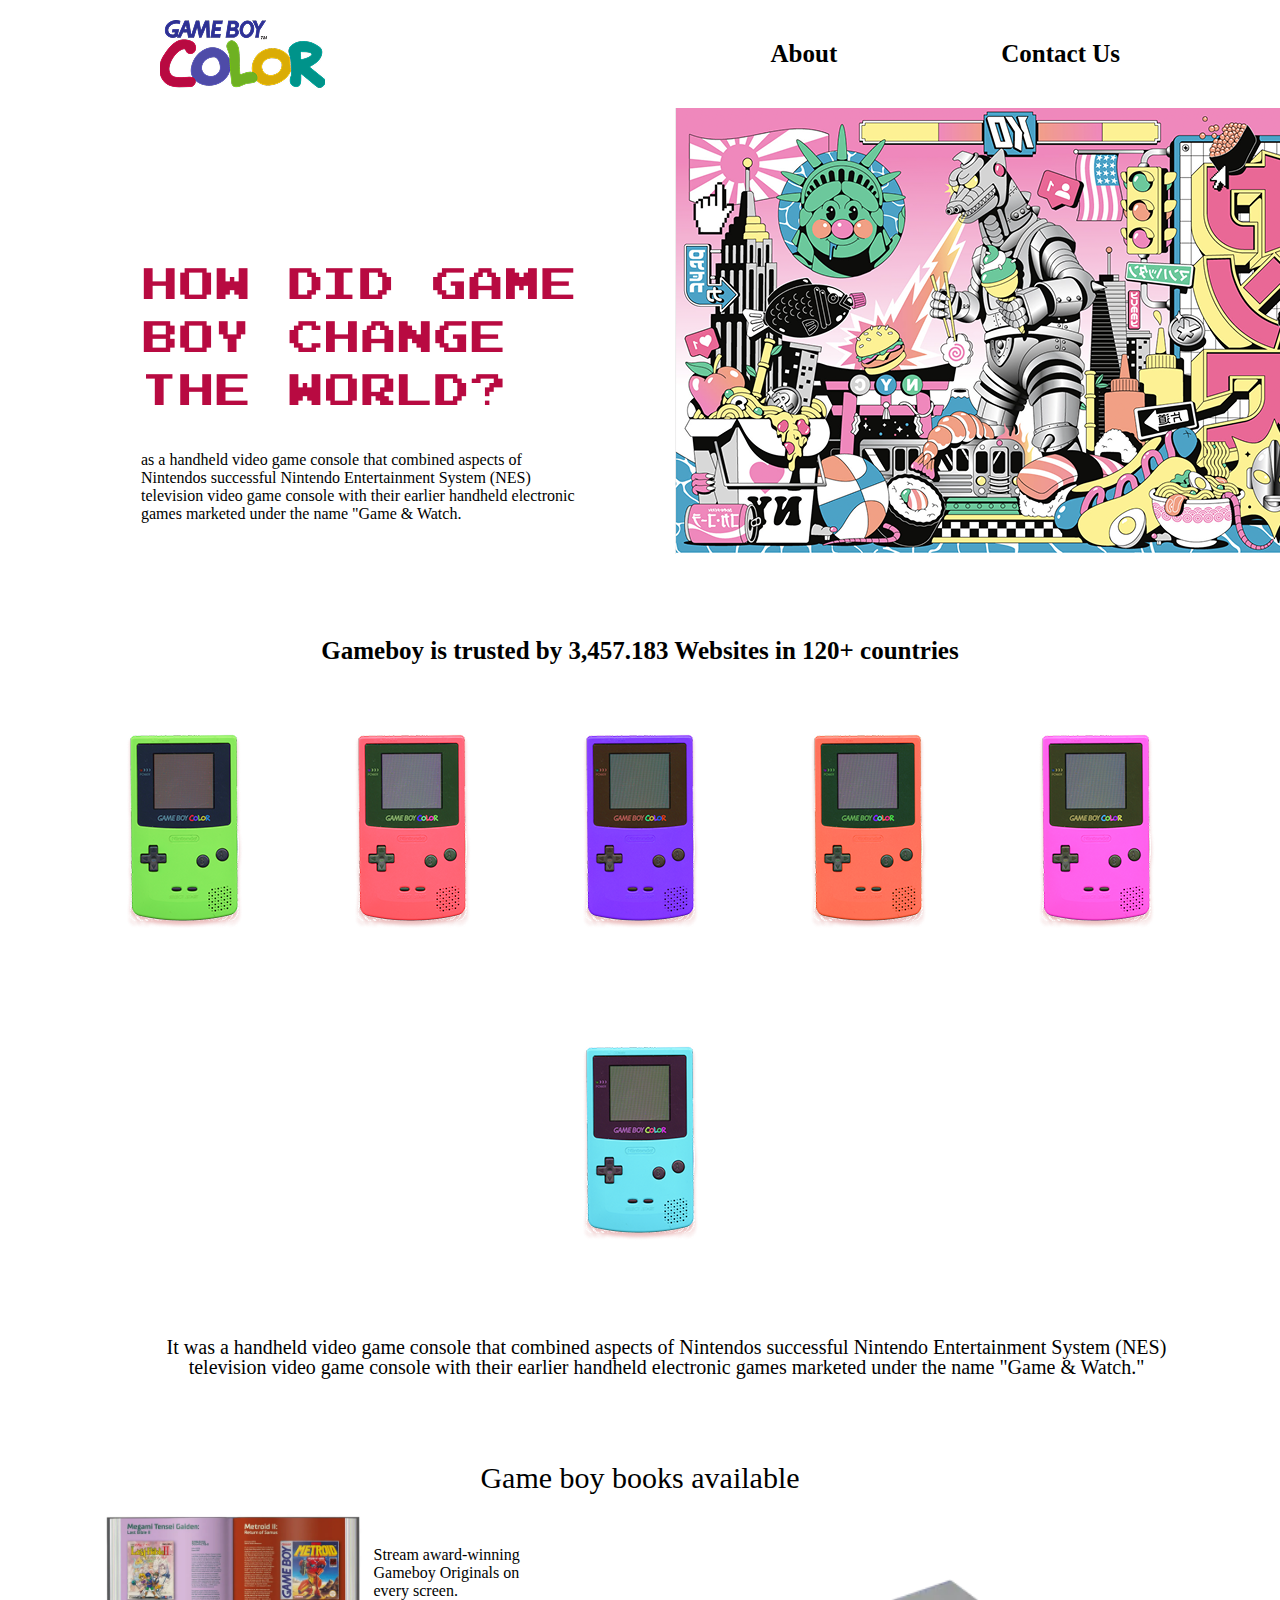
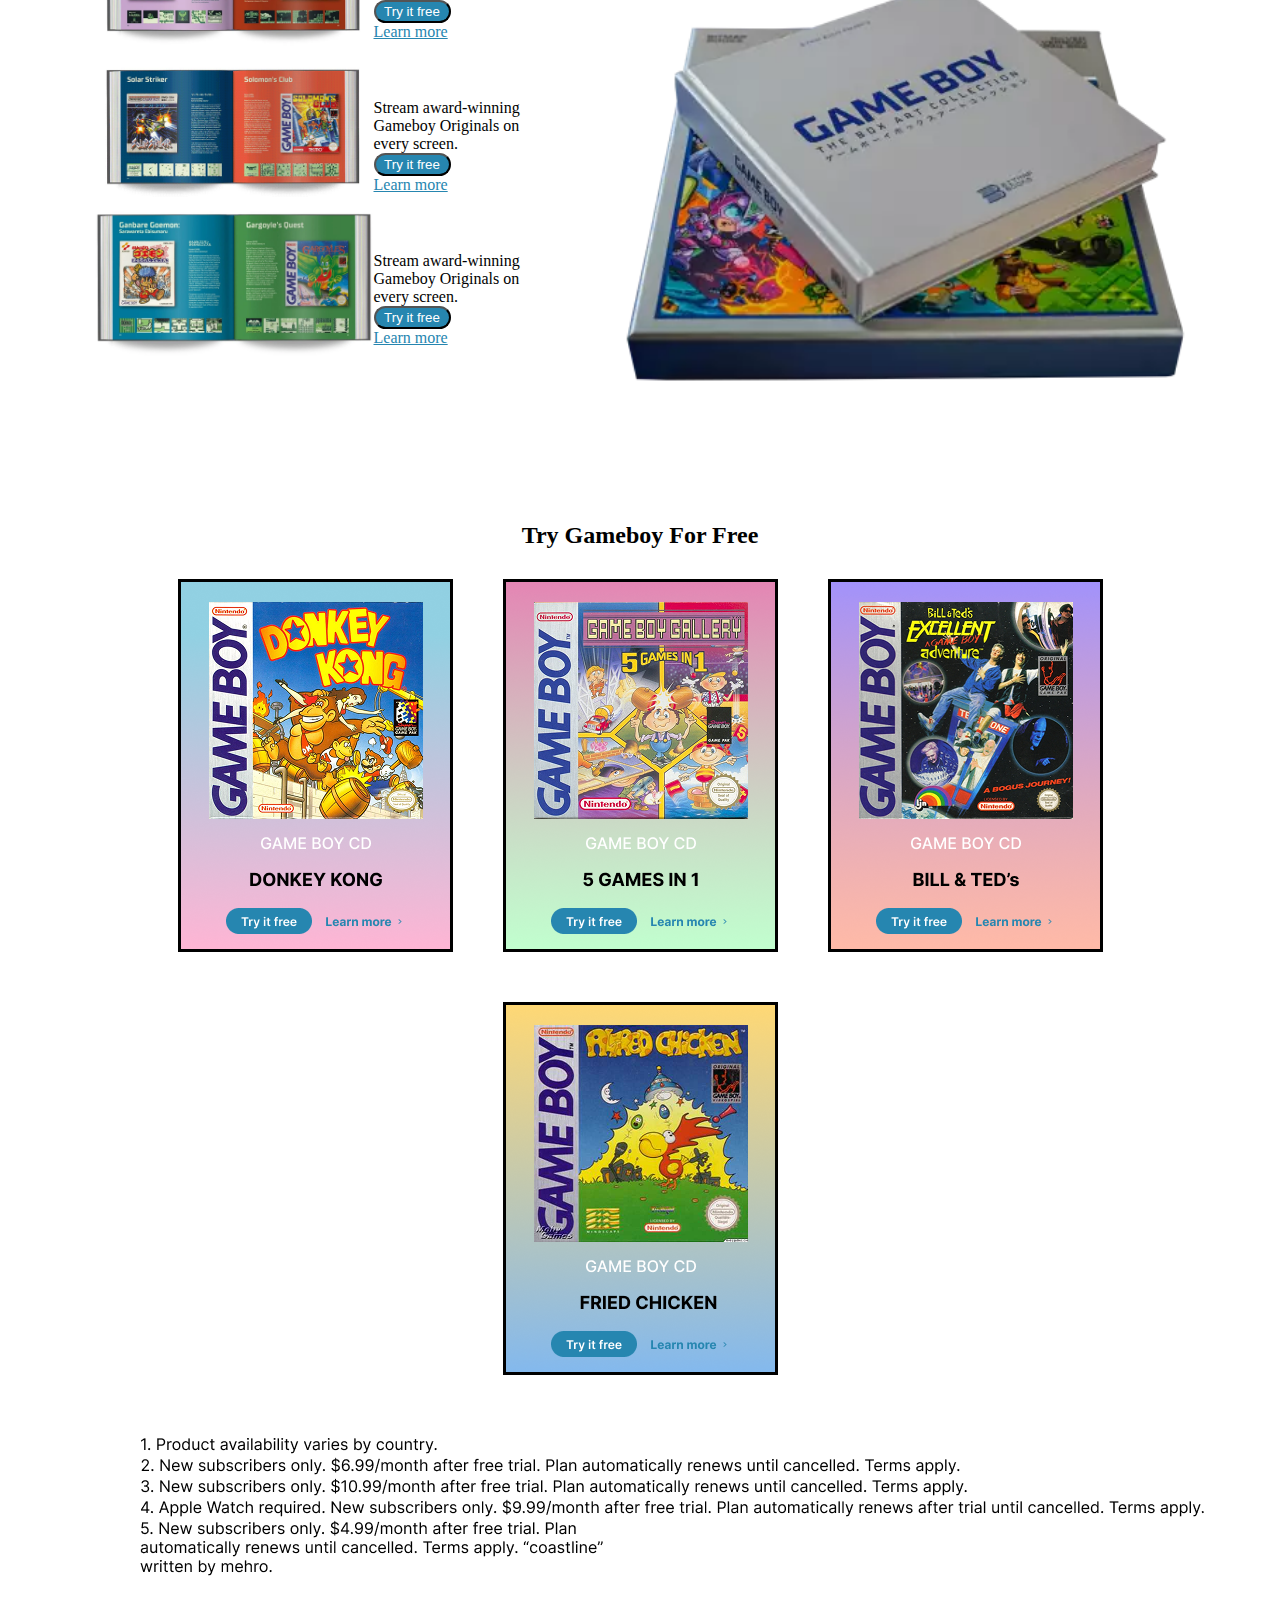
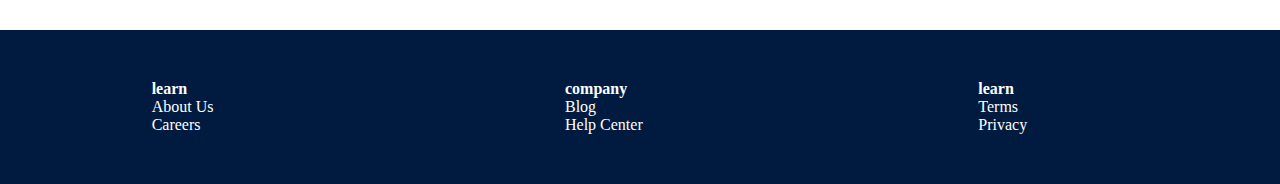
<file: index.html>
<!DOCTYPE html>
<html lang="en">
<head>
  <meta charset="UTF-8" />
  <meta name="viewport" content="width=device-width, initial-scale=1.0" />
  <title>GameBoy</title>
  <link rel="stylesheet" href="style.css">
  <link href="https://fonts.cdnfonts.com/css/joystix" rel="stylesheet">
  <link href="https://fonts.cdnfonts.com/css/roboto" rel="stylesheet">
</head>
<body>
  <header>
    <div class="logo">
        <img src="Game_Boy_Color_logo 1.png" alt="">
    </div>

    <nav>
      <a href="about.html">About</a>
      <a href="Contacts.html">Contact Us</a>
    </nav>
  </header>

<div class="hero">

<div class="gameboy">
  <img src="Frame 183@2x.png" class="img-fluid" alt="...">
  <span class="text">
  <p>as a handheld video game console that combined aspects of Nintendos successful Nintendo Entertainment System (NES) television video game console with their earlier handheld electronic games marketed under the name "Game & Watch.</p>
</span>
</div>

<div class="frame">
  <img src="Screen Shot 2022-12-01 at 11.46 1 (1).png" class="img-fluid" alt="...">
    
</div>
</div>


  <section class="devices">
    <h2>Gameboy is trusted by 3,457.183 Websites in 120+ countries
    </h2>
    <div class="device-list">
      <img src="Game_Boy_Color_(green).png" alt="Green GameBoy">
      <img src="22.png" alt="Red">
      <img src="444.png" alt="Purple">
      <img src="555.png" alt="Orange">
      <img src="666.png" alt="Pink">
      <img src="33.png" alt="Blue">
    </div>
    <div class="NES">
    <p>It was a handheld video game console that combined aspects of Nintendos successful Nintendo Entertainment System (NES) television video game console with their earlier handheld electronic games marketed under the name "Game & Watch."
    </p>
  </div>
  </section>


<div class="avalible">
  <h2>Game boy books available</h2>
</div>



  <section class="books">

    <div class="book-list">

      <div class="bigbook">
        <img src="eaa2353e4ea6ce60ac2ff6d1ea644ec76f4071d6.png" class="img-fluid" alt="...">
    </div>
      <div class="cards">

      <div class="card">
      <img src="fb72f98fa32fd36a939a237b6827f7383a61999d.png" alt="">
      <div class="game-info">
        <p>Stream award-winning Gameboy Originals on every screen.</p>
        <button class="try">Try it free</button>
        <br/>
        <a href="" class="link">Learn more</a>
      </div>
    </div>

<div class="card1">
  <img src="4231a63e75110e3455a5d0e8c5bea72aa1e86f40.png" alt="">
      <div class="game-info2">
    <p>Stream award-winning Gameboy Originals on every screen.</p>
      <button class="try1">Try it free</button>
      <br/>
        <a href="" class="link1">Learn more</a>
  </div>
    </div>

    <div class="card2">
      <img src="403934e9ada19ebbc1f5677dae62cad1e2ccd176.png" alt="">
      <div class="game-info2">
        <p>Stream award-winning Gameboy Originals on every screen.</p>
          <button class="try2">Try it free</button>
          <br/>
            <a href="" class="link2">Learn more</a>
     </div>
    </div>
  </div>
  


  </div>
  </section>

  <section class="free-plan">
    <h2>Try Gameboy For Free</h2>
    <div class="free-cards">
      <img src="Frame 1402.png" alt="">
      <img src="Frame 1403.png" alt="">
      <img src="Frame 1404.png" alt="">
      <img src="Frame 1405.png" alt="">
    </div>
  </section>
  <div class="products">
    <img src="Frame 1407.png" alt="">
  </div>

  <footer>
    <div class="footer-columns">
      <div>
        <h4>learn</h4>
        <p>About Us</p>
        <p>Careers</p>
      </div>
      <div>
        <h4>company</h4>
        <p>Blog</p>
        <p>Help Center</p>
      </div>
      <div>
        <h4>learn</h4>
        <p>Terms</p>
        <p>Privacy</p>
      </div>
    </div>
  </footer>

</body>
</html>
</file>
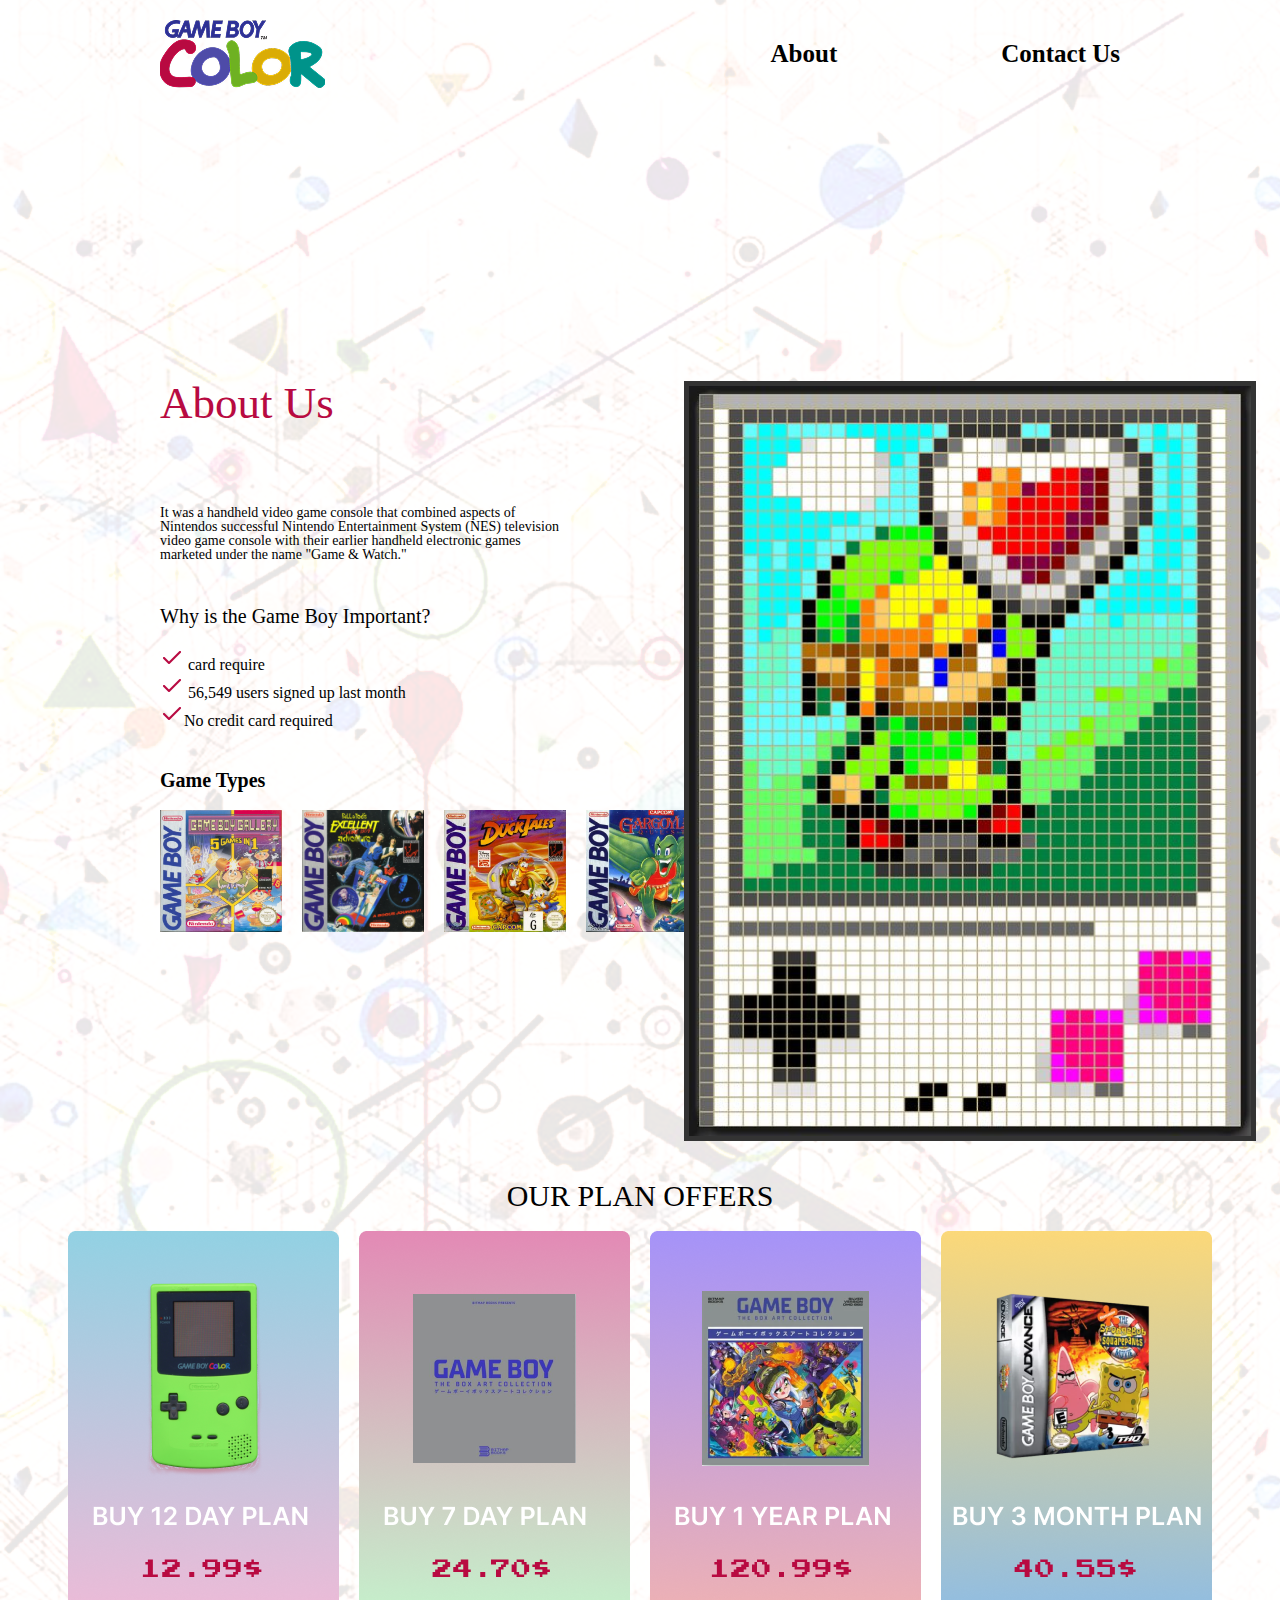
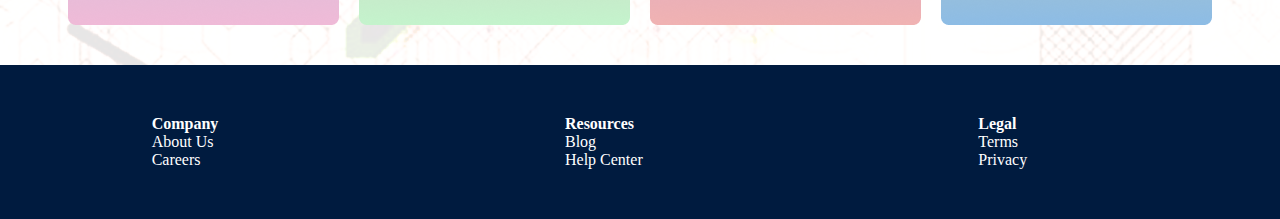
<file: about.html>
<!DOCTYPE html>
<html lang="en">
<head>
    <meta charset="UTF-8">
    <meta name="viewport" content="width=device-width, initial-scale=1.0">
    <title>Document</title>
    <link rel="stylesheet" href="about.css">
     <link href="https://fonts.cdnfonts.com/css/joystix" rel="stylesheet">
    <link href="https://fonts.cdnfonts.com/css/roboto" rel="stylesheet">
                
</head>
<body>

   <header>
    <div class="logo">
      <a href="index.html">
        <img src="Game_Boy_Color_logo 1.png" alt="">
        </a>
    </div>
    <nav>
      <a href="about.html">About</a>
      <a href="Contacts.html">Contact Us</a>
    </nav>
  </header>

    <div class="flex-container">
        <div class="left-content">
         
          <h1>About Us</h1>
          <p>
          <p>It was a handheld video game console that combined aspects of Nintendos successful Nintendo Entertainment System (NES) television video game console with their earlier handheld electronic games marketed under the name "Game & Watch."           
          </p>


          <h2>Why is the Game Boy Important?</h2>

<div class="container">
         <div class="list">
    <img src="check (1).png" class="img-fluid" alt=""> <span> card require</span>
  </div>
<div class="list2">
     <img src="check (1).png" class="img-fluid" alt=""> <span> 56,549 users signed up last month</span>
    </div>
    
<div class="list3">
    <img src="check (1).png" class="img-fluid" alt=""><span>No credit card required </span>
  </div>
   <h3>Game Types</h3>
</div>



    <div class="game-cards">
          <div>
            <img src="8c16647a77befccf0ad1f21f4c796806ee29f659.jpg" alt="">
          </div>

          <div>
            <img src="399dfd1ce345cd38847dde86e1e89431f14c8e47.jpg" alt="">
          </div>

          <div>
            <img src="cd5fd7ae18f02b46b79aae492f6dfa1a80ffa302.jpg" alt="">
          </div>

          <div>
            <img src="79edec38871d446a0a6a1061dfadbb9881498dc2.jpg" alt="">
          </div>
          </div>
          
       
</div>

        <div class="right-content">
          <img src="c957a5409f121cb979b6a72815a25894a0a07303.jpg" alt="Pixel Art Game Boy">
        </div>
      </div>
      
<div class="offer">
  <h1>OUR PLAN OFFERS</h1>
</div>

<div class="plan">

  <img src="Frame 1424.png" alt="">
  <img src="Frame 1425.png" alt="">
  <img src="Frame 1426.png" alt="">
  <img src="Frame 1427.png" alt="">

</div>









       <footer>
    <div class="footer-columns">
      <div>
        <h4>Company</h4>
        <p>About Us</p>
        <p>Careers</p>
      </div>
      <div>
        <h4>Resources</h4>
        <p>Blog</p>
        <p>Help Center</p>
      </div>
      <div>
        <h4>Legal</h4>
        <p>Terms</p>
        <p>Privacy</p>
      </div>
    </div>
  </footer>

</body>
</html>
</file>
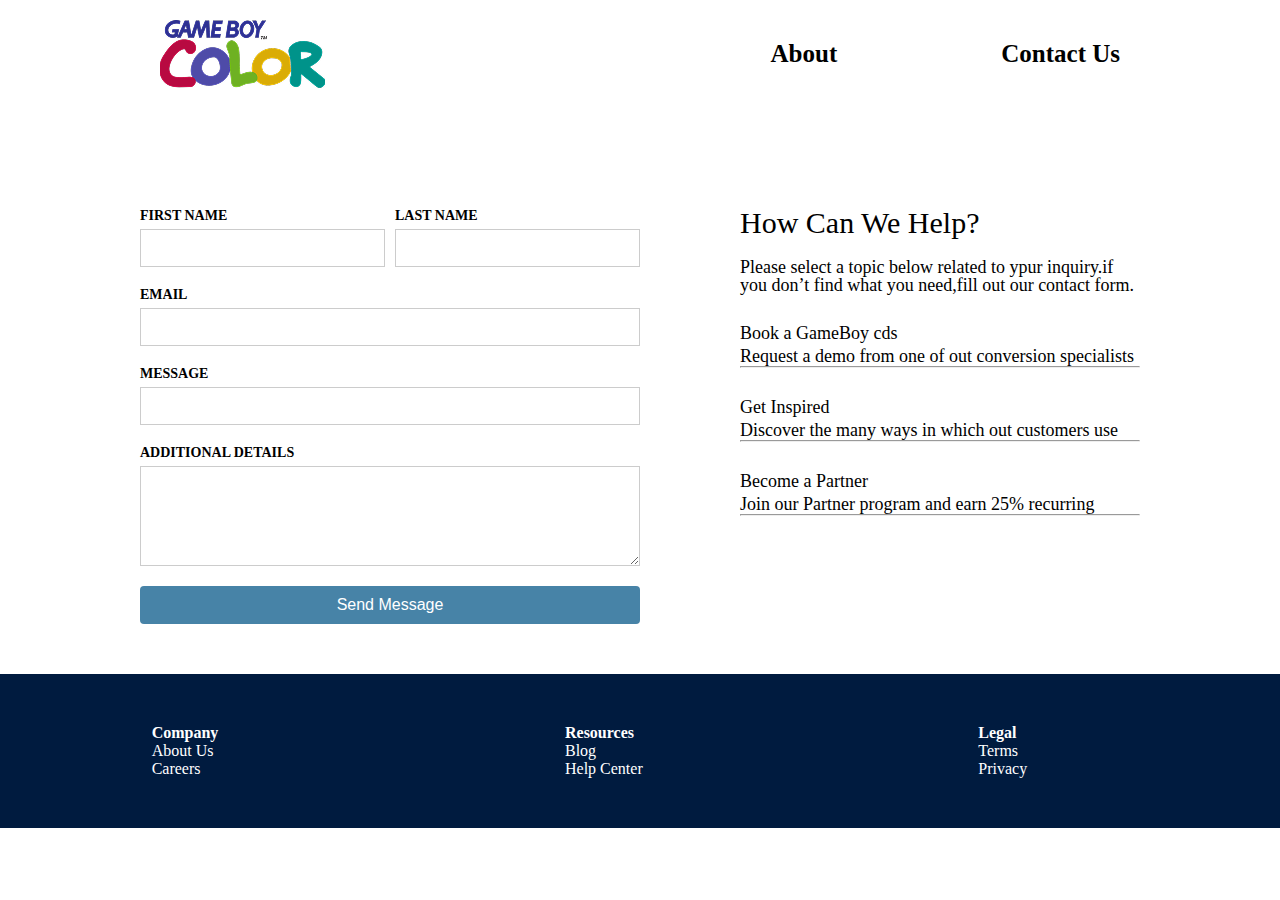
<file: Contacts.html>
<!DOCTYPE html>
<html lang="en">
<head>
  <meta charset="UTF-8" />
  <meta name="viewport" content="width=device-width, initial-scale=1.0" />
  <title>Contact</title>
  <link rel="stylesheet" href="Contacts.css" />
    <link href="https://fonts.cdnfonts.com/css/joystix" rel="stylesheet">
    <link href="https://fonts.cdnfonts.com/css/roboto" rel="stylesheet">
                
</head>
<body>
     <header>
    <div class="logo">
      <a href="index.html">
        <img src="Game_Boy_Color_logo 1.png" alt="">
        </a>
    </div>
    <nav>
      <a href="about.html">About</a>
      <a href="Contacts.html">Contact Us</a>
    </nav>
  </header>

  <div class="main-container">
    <div class="form-container">
      <form class="contact-form">
        <div class="name-row">
          <div class="form-group">
            <label>FIRST NAME</label>
            <input type="text" />
          </div>
          <div class="form-group">
            <label>LAST NAME</label>
            <input type="text" />
          </div>
        </div>
        <div class="form-group">
          <label>EMAIL</label>
          <input type="email" />
        </div>
        <div class="form-group">
          <label>MESSAGE</label>
          <input type="text" />
        </div>
        <div class="form-group">
          <label>ADDITIONAL DETAILS</label>
          <textarea></textarea>
        </div>
        <button type="submit">Send Message</button>
      </form>
    </div>

    <div class="info-section">
      <h1>How Can We Help?</h1>
      <p>
        Please select a topic below related to ypur inquiry.if you don’t find what you need,fill out our contact form.
      </p>

      <div class="info-box">
        <h3>Book a GameBoy cds</h3>
        <span>Request a demo from one of out conversion specialists</span>
      </div>
<hr>
      <div class="info-box">
        <h3>Get Inspired</h3>
        <span>Discover the many ways in which out customers use</span>
      </div>
<hr>
      <div class="info-box">
        <h3>Become a Partner</h3>
        <span>Join our Partner program and earn 25% recurring</span>
      </div>
      <hr>
    </div>
  </div>

<footer>
    <div class="footer-columns">
      <div>
        <h4>Company</h4>
        <p>About Us</p>
        <p>Careers</p>
      </div>
      <div>
        <h4>Resources</h4>
        <p>Blog</p>
        <p>Help Center</p>
      </div>
      <div>
        <h4>Legal</h4>
        <p>Terms</p>
        <p>Privacy</p>
      </div>
    </div>
  </footer>

</body>
</html>
</file>
<file: style.css>
*{
    margin: 0;
    padding: 0;
    box-sizing: border-box;
}
  header {
    display: flex;
    justify-content: space-between;
    align-items: center;
   padding: 1.25rem;
   gap: 20%;
   
  }
 
  header .logo {
    padding-left: 8.75rem;
    width: 10.313rem;
height: 4.25rem;
  }

  nav a {
    margin-left: 1.25rem;
    text-decoration: none;
    color: #000000;
    font-weight: 900;
    font-size: 1.563rem;
    padding-right: 8.75rem;
  }
.hero {
    display: flex;
    flex-direction: row;
    align-items: center;
    gap :15rem;
  }
.frame {
  padding-right: 8.813rem;
}
.frame img{ 
  width: 41.75rem;
  height: 27.875rem;
 
}
.text p{
  width: 27.188rem;
height: 4rem;
padding-top: 2.188rem;

}
.gameboy{
  padding-left:  8.813rem;
  width: 27.188rem;
height: 9.813rem;
gap: 1rem;
}
.gameboy img{
  width: 27.188rem;
height: 9.813rem;
}
  .devices{
    text-align: center;
    padding:5rem 1.25rem;
  }
  .device-list {
    display: flex;
    justify-content: center;
    gap: 6.875rem;
    flex-wrap: wrap;
    margin-top: 1.875rem;
    padding: 2.5rem;
  }
  .devices h2{
    font-family: Inter;
font-weight: 600;
font-size: 1.563rem;
line-height: 100%;
letter-spacing: 0%;
  }
.NES{
  width: 72.063rem;
height:6rem;
padding-top:3.125rem;
padding-left:8.75rem ;
}
.NES p{
  font-family: Inter;
font-weight: 300;
font-size: 1.25rem;
line-height: 100%;
letter-spacing: 0%;
text-align: center;

}
.avalible {
  display: flex;
  align-items: center;
  justify-content: center;

  }

.avalible h2{
  font-family: Joystix;
  font-weight: 400;
  font-size:1.875rem;
  line-height: 100%;
  letter-spacing: 0%;
  height: 36px;
  
}
.books{
  display:flex;
  align-items: center;
  justify-content: center;
}
.book-list{
  display: flex;
  gap: 6.25rem;
  flex-wrap: wrap; 
  flex-direction: row-reverse;
  

}
.book-list img{
  width: 280px;
height: 153px;
}
.card{
  display: flex;
  align-items: center;
}
.game-info{
  width: 9.375rem;
  height: 3.75rem;
  

}
.card button{
  width: 77px;
  height: 23px;
  background-color:#2686B0 ;
  color: white;
  border-radius: 43px;
  cursor: pointer;
}
.card a{
  width: 67px;
  height: 15px;
  color: #2686B0;
}

.card1{
  display: flex;
  align-items: center;
}
.card1 button{
  width: 77px;
  height: 23px;
  background-color:#2686B0 ;
  color: white;
  border-radius: 43px; 
  cursor: pointer;
}
.card1 a{
  width: 67px;
  height: 15px;
  color: #2686B0;
}
.game-info1{
  width: 9.375rem;
  height: 3.75rem;
  
}

.card2{
  display: flex;
  align-items: center;
}
.card2 button{
  width: 77px;
  height: 23px;
  background-color:#2686B0 ;
  color: white;
  border-radius: 43px;
  cursor: pointer;
}
.card2 a{
  width: 67px;
  height: 15px;
  color: #2686B0;
}
.game-info2{
  width: 9.375rem;
  height: 3.75rem;
 
}
.cards{
  display: flex;
  align-items: center;
  flex-direction: column;
}
.bigbook{
  display: flex;
}
.bigbook img{
  width: 563px;
  height: 563px;
}
.free-plan{
  padding: 60px 20px;
  text-align: center;
}
.free-cards{
  display: flex;
  justify-content: center;
  gap: 20px;
  flex-wrap: wrap;
  margin-top: 30px;
  gap: 50px;
}
.free-cards img{
  width: 275px;
  height:373px;
}
.products{
  padding-left: 140px;
  padding-bottom: 50px;
}
.about, .plans, .contact {
    padding: 60px 20px;
    text-align: center;
  }
.plan-cards {
    display: flex;
    justify-content: center;
    gap: 20px;
    flex-wrap: wrap;
    margin-top: 30px;
  }
.plan-cards img {
    max-width: 150px;
  }
  form {
    display: flex;
    flex-direction: column;
    align-items: center;
    max-width: 400px;
    margin: auto;
  }
  form input, form textarea {
    width: 100%;
    padding: 10px;
    margin: 10px 0;
    border: 1px solid #ccc;
    border-radius: 4px;
  }
  form button {
    padding: 10px 20px;
    background-color: #333;
    color: #fff;
    border: none;
    border-radius: 4px;
    cursor: pointer;
  }
  footer {
    background-color: #001b3f;
    color: #fff;
    padding: 40px 20px;
    width: 100%;
  }
  .footer-columns {
    display: flex;
    flex-wrap: wrap;
    justify-content: space-around;
  }
  .footer-columns div {
    margin: 10px;
    min-width: 150px;
  }

  @media (max-width: 1200px) {
    .hero {
        padding: 20px;
    }
    .hero h1 {
        font-size: 2.5rem; 
    }

    .device-list img {
        max-width: 80px; 
    }

    .book-list img {
        max-width: 120px; 
    }
    header {
    flex-direction: column;
    align-items: center;
    gap: 1rem;
  }
 
.frame
{padding-top: 0;
    justify-content: center;
}
  header .logo {
    padding-left: 0;
    width: 8rem;
    height: auto;
  }

  nav a {
    padding-right: 0;
    margin-left: 1rem;
  }

}
@media (max-width: 768px) {
  .gameboy, .NES, .products {
    padding-left: 0;
    text-align: center;
  }

  .bigbook {
    flex-direction: column;
    align-items: center;
  }
  .book-list {
    flex-direction: column;
    align-items: center;
    gap: 2rem;
  }
  .NES{
    max-width: 100%;
    height: auto;
  }
  .footer{
    width: 100%;
    height: auto;
  }
  .hero{
    gap: 3rem;
    height: auto;
    max-width: 100%;
  }
}


@media (max-width: 600px) {
  .hero{
    gap: 5rem;
  }
    .hero h1 {
        font-size: 2rem; 
    }

    nav {
        flex-direction: row; 
        align-items: center; 
        margin-top: 10px; 
    }

    nav a {
        font-size: 16px; 
    }

    .device-list img {
        max-width: 60px;
    }

    .book-list img {
      flex-direction: column;
      align-items: center; 
    }
    .footer{
      width: 100%;
      height: auto;
    }
}
</file>
<file: about.css>
*{
    margin: 0;
    padding: 0;
    box-sizing: border-box;
}
body{
    background-image: url(23218e63778dfe9fca999f7e2065bf60.png);
}

 header {
    display: flex;
    justify-content: space-between;
    align-items: center;
   padding: 1.25rem;
   gap: 20%;
   
  }
header .logo {
    padding-left: 8.75rem;
    width: 10.313rem;
height: 4.25rem;
  }

  nav a {
    margin-left: 1.25rem;
    text-decoration: none;
    color: #000000;
    font-weight: 900;
    font-size: 1.563rem;
    padding-right: 8.75rem;
  }

.flex-container {
  display: flex;
  justify-content: space-between;
  align-items: flex-start;
  padding: 20px;
  gap: 40px;
}

.left-content {
  flex: 1;
  max-width: 50%;
  padding-left: 8.75rem;
  padding-top: 15.813rem;
}
.left-content h1{
    font-family: Joystix;
font-weight: 400;
font-size: 45px;
line-height: 100%;
letter-spacing: 0%;
color: #B80A41;

}
.left-content p{
    font-family: Roboto;
font-weight: 300;
font-size: 0.875rem;
line-height: 100%;
letter-spacing: 0%;
height:5rem;
width:25rem;
}
.left-content h2{
    font-family: Joystix;
font-weight: 400;
font-size: 20px;
line-height: 100%;
letter-spacing: 0%;
padding-top:20px ;
}
.container{
    padding-top: 20px;
}
.container h3{
    padding-top: 40px;
    font-family: Roboto;
font-weight: 700;
font-size: 20px;
line-height: 100%;
letter-spacing: 0%;

}
.right-content {
  flex: 1;
  display: flex;
  justify-content: center;
  padding-top:15.813rem ;
}

.right-content img {
  max-width: 100%;
  height: 760px;
  border: 5px solid #333;
}

.game-types {
  display: flex;
  gap: 10px;
  margin-top: 10px;
}

.game-types img {
  width: 60px;
  height: auto;
  border-radius: 4px;
}
.game-cards img{
    width: 7.625rem;
    height: 7.625rem;
}
.game-cards{
display: flex;
flex-direction: row;
gap: 1.25rem;
padding-top: 1.25rem;
}

footer {
    background-color: #001b3f;
    color: #fff;
    padding: 40px 20px;
    width: 100%;
  }
  .footer-columns {
    display: flex;
    flex-wrap: wrap;
    justify-content: space-around;
  }
  .footer-columns div {
    margin: 10px;
    min-width: 150px;
  }
  

.offer{
    display: flex;
    justify-content: center;
    padding-top: 20px;
}
.offer h1{
    font-family: Joystix;
font-weight: 400;
font-size: 1.875rem;
line-height: 100%;
letter-spacing: 0%;

}
.plan{
    display: flex;
    justify-content: center;
    flex-direction: row;
    gap: 20px;
    padding-top: 20px;
    padding-bottom: 40px;
}
.plan img{
    height: 24.625rem;
    width: 16.938rem;
}




@media (max-width: 1200px) {
  .flex-container {
    flex-direction: column;
    padding: 2rem;
    gap: 2rem;
  }

  .left-content, .right-content {
    max-width: 100%;
    padding: 1rem 2rem;
  }

  .left-content {
    padding-left: 0;
    padding-top: 1rem;
  }

  .right-content {
    padding-top: 0;
    justify-content: center;
  }

  .right-content img {
    width: 100%;
    height: auto;
    max-height: 500px;
    object-fit: contain;
  }

  .left-content p {
    width: 100%;
    height: auto;
  }

  .game-cards {
    flex-wrap: wrap;
    justify-content: center;
    gap: 1rem;
  }

  .game-cards img {
    width: 6rem;
    height: 6rem;
  }

  header {
    flex-direction: column;
    align-items: center;
    gap: 1rem;
  }

  header .logo {
    padding-left: 0;
    width: 8rem;
    height: auto;
  }

  nav a {
    padding-right: 0;
    margin-left: 1rem;
  }
  .plan{
     padding-top: 0;
    justify-content: center;
  }
}

@media (max-width: 768px) {
  .left-content h1 {
    font-size: 36px;
    text-align: center;
  }

  .left-content h2, .container h3 {
    font-size: 1.25rem;
    text-align: center;
  }

  .container {
    text-align: center;
  }

  .container .list,.container .list2,.container .list3 {
    justify-content: center;
    display: flex;
    align-items: center;
    gap: 0.5rem;
    padding: 0.5rem 0;
  }

  .game-cards img {
    width: 5.5rem;
    height: 5.5rem;
  }

  nav {
    flex-direction: column;
    align-items: center;
  }
  .plan{
    display: flex;
    flex-direction: column;
    align-items: center;
  }
}
@media (max-width: 600px) {
  .left-content h1 {
    font-size: 28px;
  }

  .left-content h2, .container h3 {
    font-size: 18px;
  }

  .right-content img {
    max-height: 300px;
  }

  .game-cards img {
    width: 5rem;
    height: 5rem;
  }

  nav a {
    font-size: 1.25rem;
  }
}
</file>
<file: Contacts.css>
* {
  box-sizing: border-box;
  margin: 0;
  padding: 0;
}
header {
    display: flex;
    justify-content: space-between;
    align-items: center;
   padding: 1.25rem;
   gap: 20%;
   
  }
header .logo {
    padding-left: 8.75rem;
    width: 10.313rem;
height: 4.25rem;
  }

  nav a {
    margin-left: 1.25rem;
    text-decoration: none;
    color: #000000;
    font-weight: 900;
    font-size: 1.563rem;
    padding-right: 8.75rem;
  }

.main-container {
  display: flex;
  flex-wrap: wrap;
  gap: 40px;
  justify-content: space-between;
  padding-top: 100px;
  padding-bottom: 50px;
  padding-left: 140px;
  padding-right: 140px;
}

.form-container {
  flex: 1 1 500px;
  max-width: 500px;
}

.contact-form {
  display: flex;
  flex-direction: column;
  gap: 20px;
}

.name-row {
  display: flex;
  gap: 10px;
}

.name-row .form-group {
  flex: 1;
}

.form-group {
  display: flex;
  flex-direction: column;
}

label {
  margin-bottom: 5px;
  font-weight: bold;
  font-size: 14px;
}

input, textarea {
  padding: 10px;
  font-size: 14px;
  border: 1px solid #ccc;
  width: 100%;
}

textarea {
  resize: vertical;
  height: 100px;
}

button {
  padding: 10px;
  font-size: 16px;
  background-color: #4783a7;
  color: white;
  border: none;
  cursor: pointer;
  width: 100%;
  border-radius: 4px;
}

.info-section {
  max-width: 400px;
}

.info-section h1 {
  font-family: Roboto;
font-weight: 500;
font-size: 30px;
line-height: 100%;
letter-spacing: 0%;
padding-bottom:20px ;
color: #000000;
}

.info-section p {
 font-family: Roboto;
font-weight: 500;
font-size: 18px;
line-height: 100%;
letter-spacing: 0%;

}

.info-box {
padding-top: 30px;
}

.info-box h3{
  display: block;
  margin-bottom: 5px;
  font-family: Roboto;
font-weight: 500;
font-size: 18px;
line-height: 100%;
letter-spacing: 0%;

}

.info-box span {
  font-family: Roboto;
font-weight: 400;
font-size: 18px;
line-height: 100%;
letter-spacing: 0%;

}

.info-box:last-child {
  border-bottom: 1px solid #ccc;
}

footer {
    background-color: #001b3f;
    color: #fff;
    padding: 40px 20px;
    width: 100%;
  }
  .footer-columns {
    display: flex;
    flex-wrap: wrap;
    justify-content: space-around;
  }
  .footer-columns div {
    margin: 10px;
    min-width: 150px;
  }




@media (max-width: 768px) {
  .main-container {
    flex-direction: column;
  }

  .form-container, .info-section {
    max-width: 100%;
  }

  .name-row {
    flex-direction: row;
  }
  header {
    flex-direction: column;
    align-items: flex-start;
    gap: 10px;
  }

  nav {
    justify-content: flex-start;
    gap: 10px;
    flex-wrap: wrap;
  }

   .footer-columns {
    flex-direction: column;
    align-items: center;
    text-align: center;
  }

  .footer-columns div {
    width: 100%;
  }
}

@media (max-width: 500px) {
  .name-row {
    flex-direction: row;
  }

  input, textarea, button {
    font-size: 13px;
  }

  .info-section h2 {
    font-size: 20px;
  }
}
</file>
